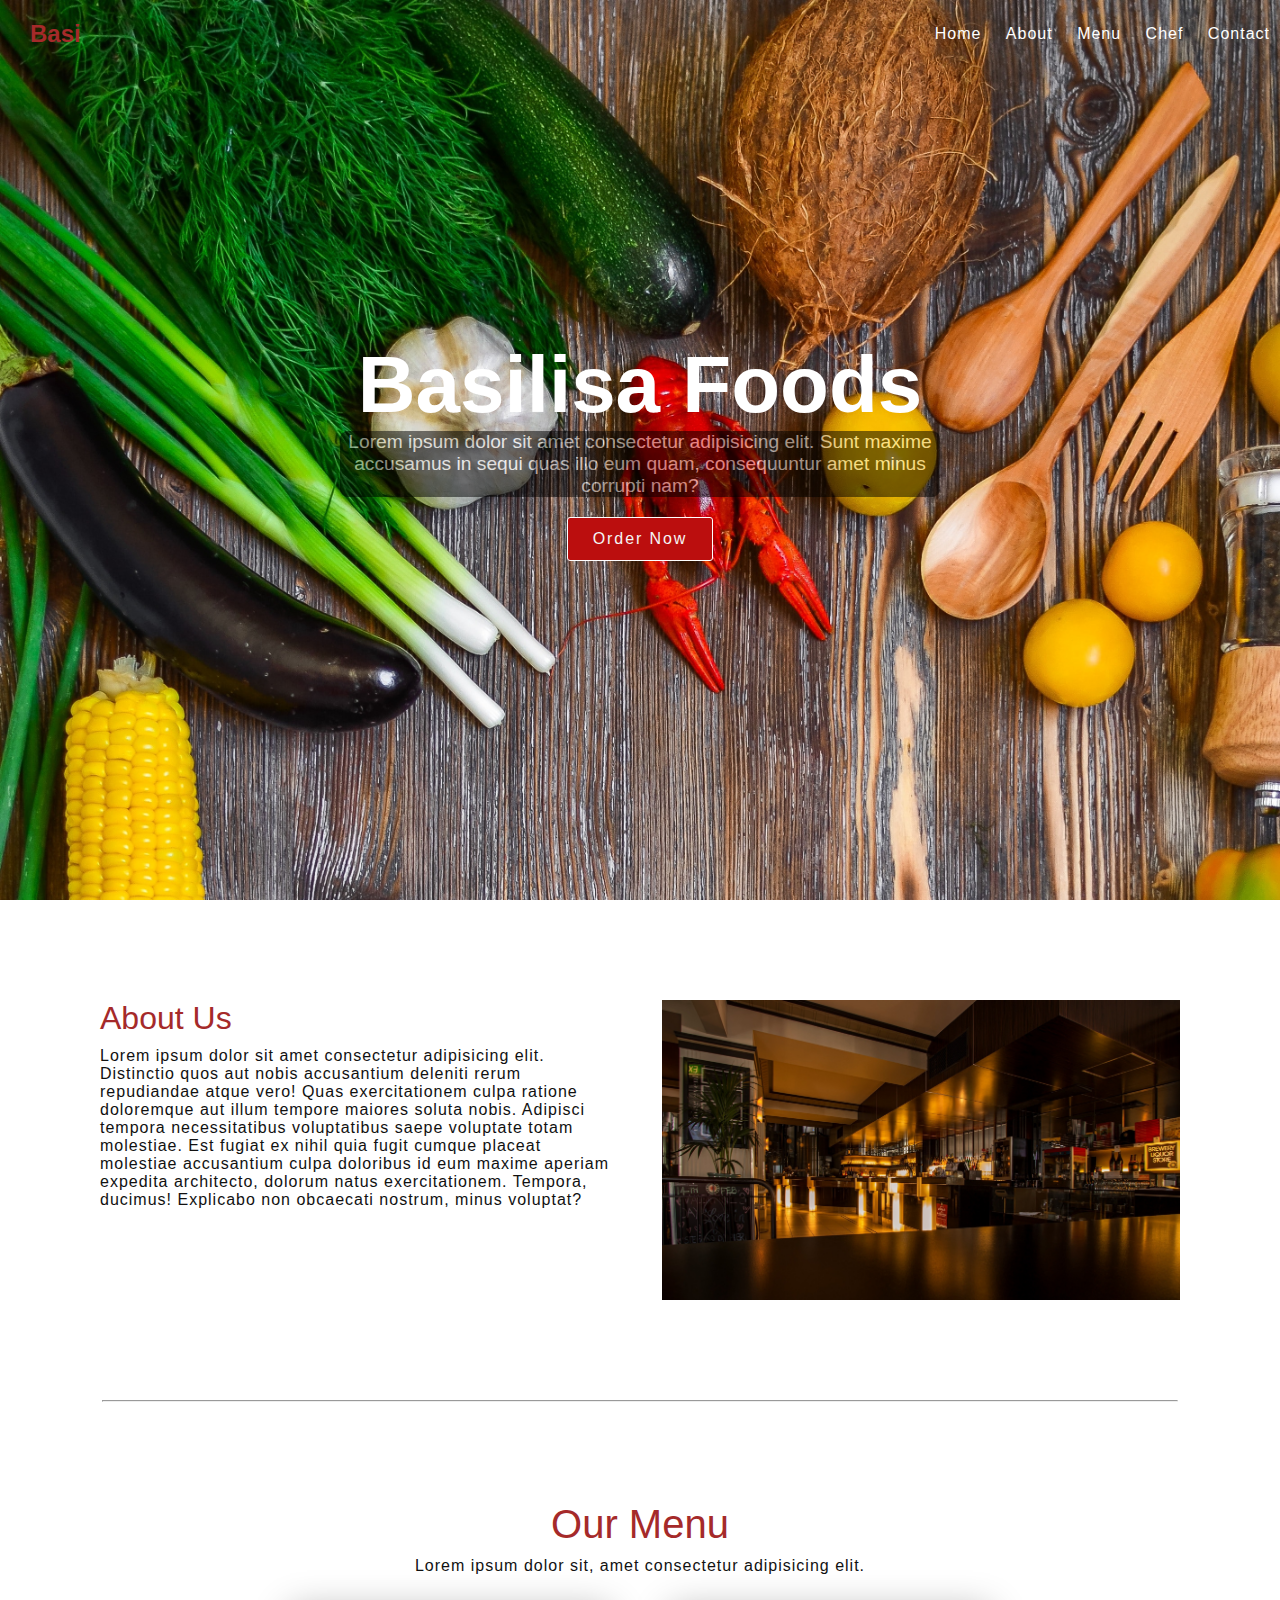
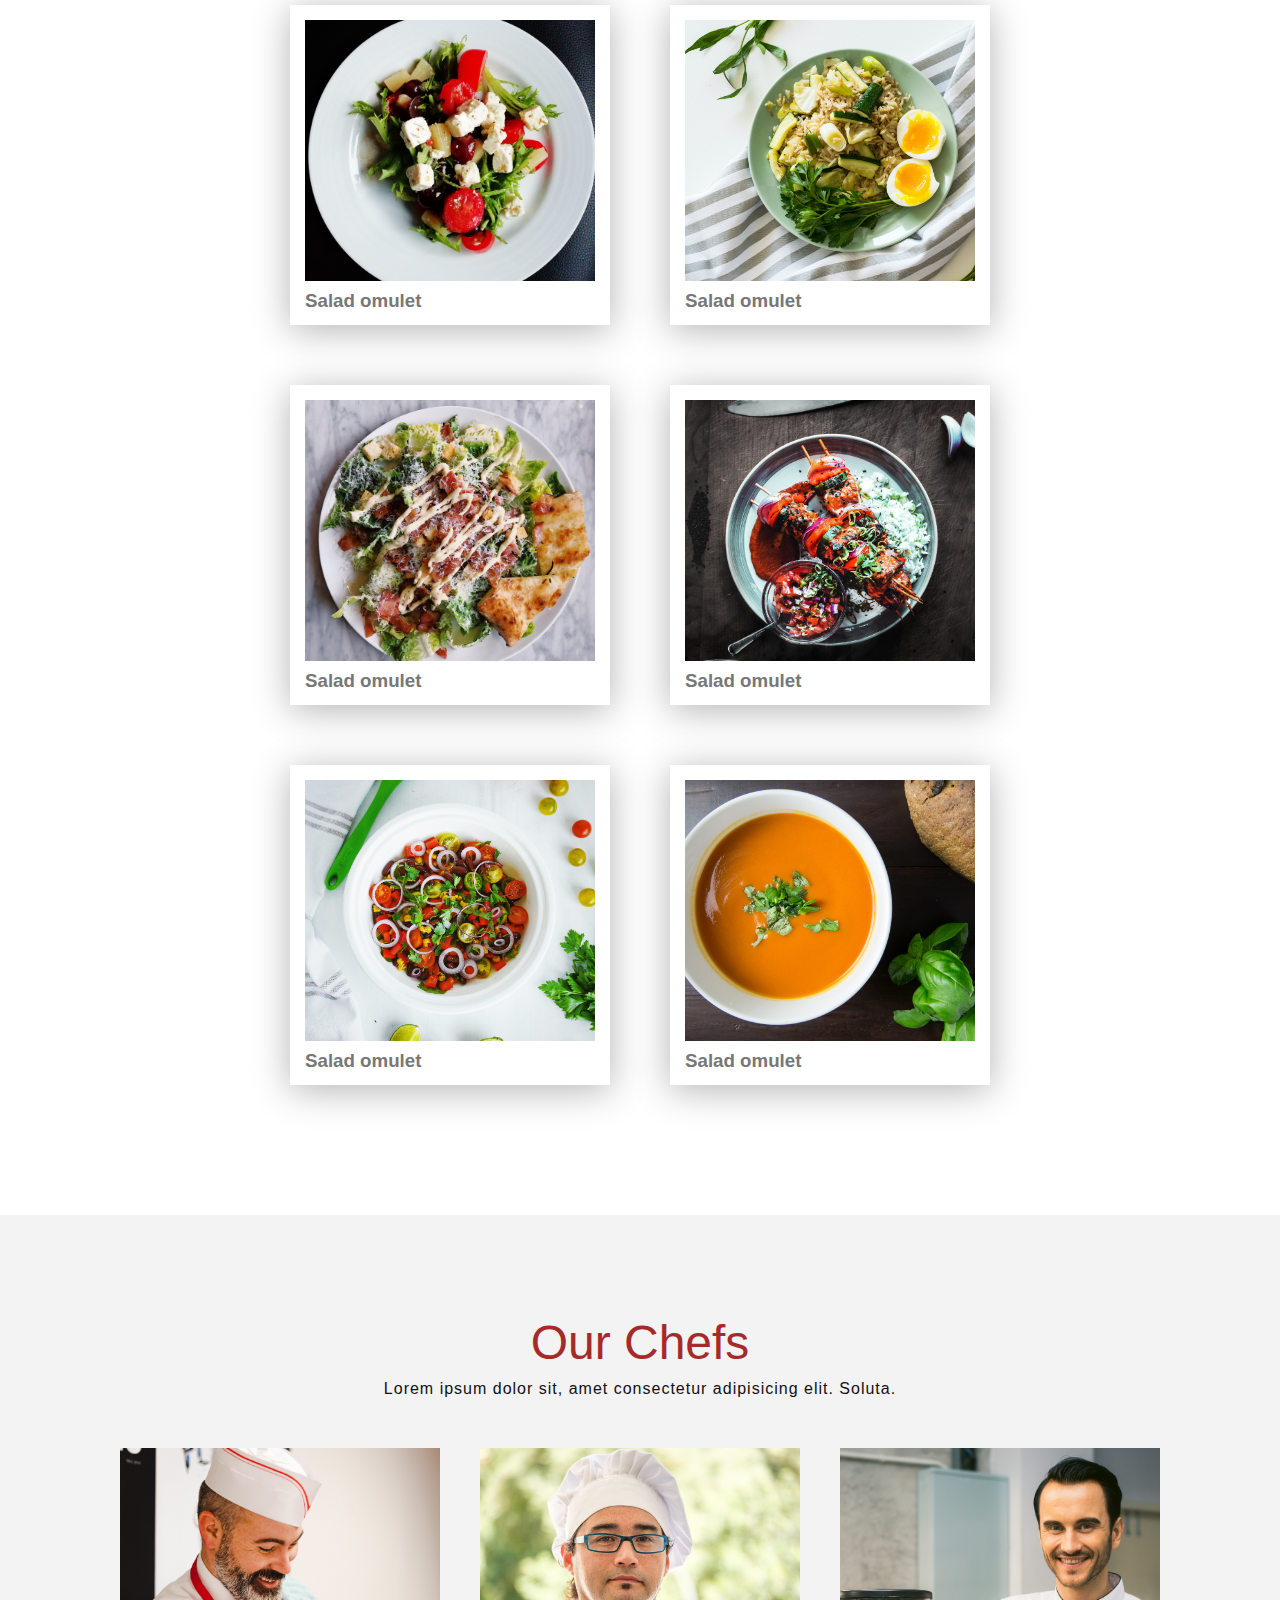
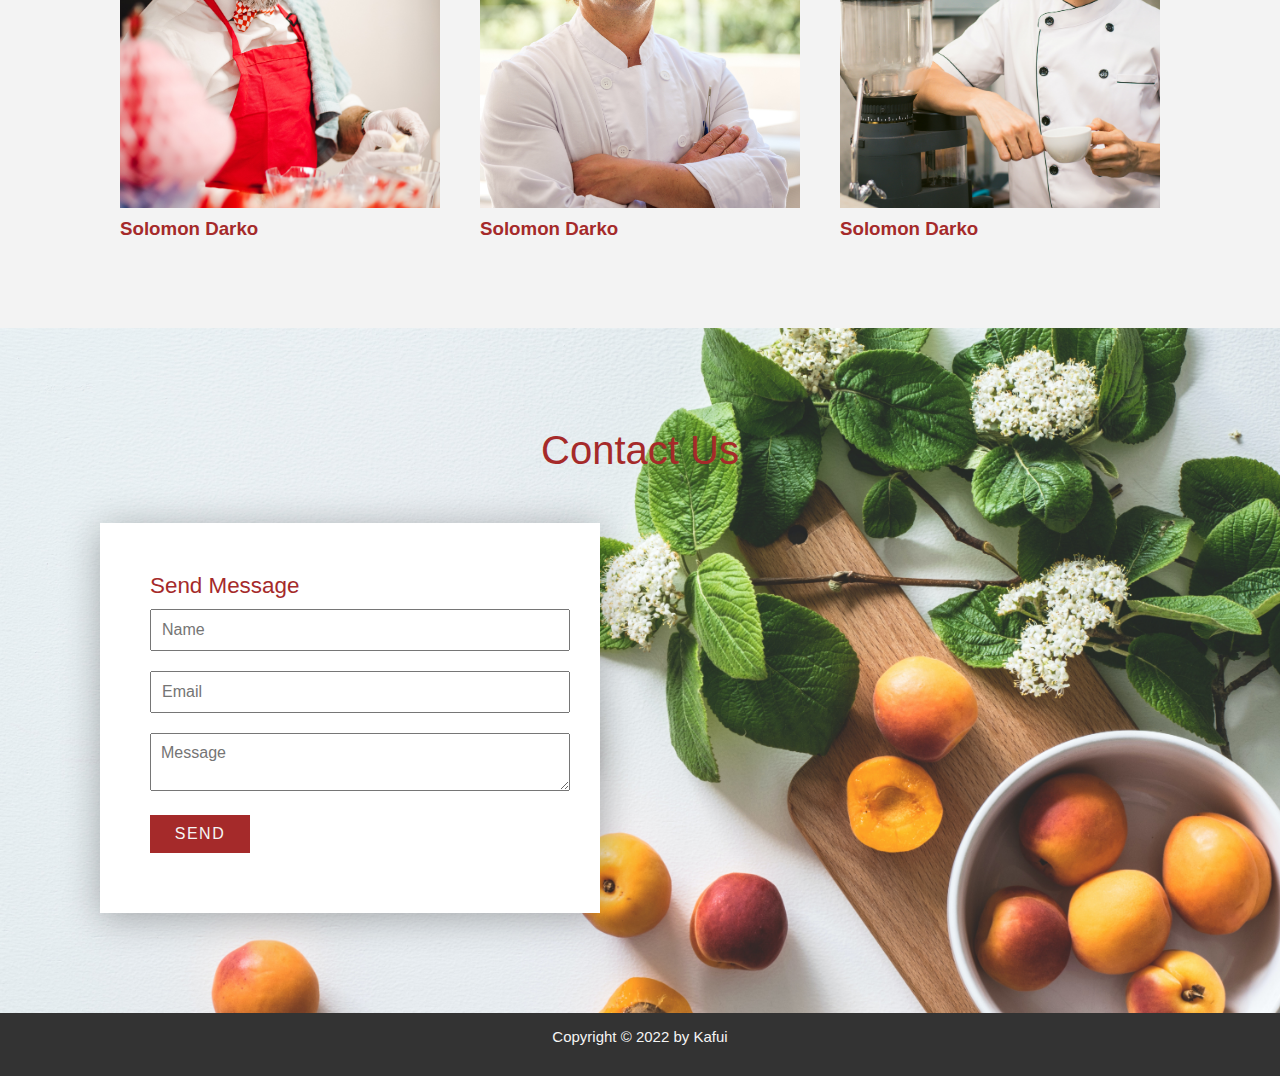
<file: index.html>
<!DOCTYPE html>
<html lang="en">
<head>
    <meta charset="UTF-8">
    <meta http-equiv="X-UA-Compatible" content="IE=edge">
    <meta name="viewport" content="width=device-width, initial-scale=1.0">
    <title>Restaurante</title>
    <link rel="stylesheet" href="foods.css">
    <link rel="stylesheet" href="https://use.fontawesome.com/releases/v5.13.0/css/all.css">
</head>
<body>
    <header>
        <h2>Basi</h2>
        <button class="btn"><i class="fas fa-align-justify"></i></button>
        <ul>
            <li><a href="#">Home</a></li>
            <li><a href="#about">About</a></li>
            <li><a href="#menu">Menu</a></li>
            <li><a href="#chef">Chef</a></li>
            <li><a href="#contact">Contact</a></li>
             
        </ul>
    </header>
    <section id="banner" class="banner">
        <div class="content">
            <h2>Basilisa Foods</h2>
            <div class="mid">

                <p>Lorem ipsum dolor sit amet consectetur adipisicing elit. Sunt maxime accusamus in sequi quas illo eum quam, consequuntur amet minus corrupti nam?</p>
            </div>
            <a href="#">Order Now</a>
        </div>
    </section>
    
    <section class="about" id="about">
        <div class="row">
            <div class="col">
                <h2>About Us</h2>
                 <p>Lorem ipsum dolor sit amet consectetur adipisicing elit. Distinctio quos aut nobis accusantium deleniti rerum repudiandae atque vero! Quas exercitationem culpa ratione doloremque aut illum tempore maiores soluta nobis. Adipisci tempora necessitatibus voluptatibus saepe voluptate totam molestiae. Est fugiat ex nihil quia fugit cumque placeat molestiae accusantium culpa doloribus id eum maxime aperiam expedita architecto, dolorum natus exercitationem. Tempora, ducimus! Explicabo non obcaecati nostrum, minus voluptat?</p>
            </div>
            <div class="col">
                <div class="imgBx">
                    <img src="rest-place.jpg" alt="" srcset="">
                </div>
            </div>
        </div>
    </section>
    <hr>
    <section class="menu" id="menu">
        <div class="title">
            <h2>Our Menu</h2>
            <p>Lorem ipsum dolor sit, amet consectetur adipisicing elit.</p>
        </div>
        <div class="container">
            <div class="food-box">
                <div class="box1">
                    <img src="food6.jpg" alt="">
                </div>
                <div class="food-text">
                    <h3>Salad omulet</h3>
                </div>
            </div>     
            <div class="food-box">
                <div class="box1">
                    <img src="food4.jpg" alt="">
                </div>
                <div class="food-text">
                    <h3>Salad omulet</h3>
                </div>
            </div>     
            <div class="food-box">
                <div class="box1">
                    <img src="food5.jpg" alt="">
                </div>
                <div class="food-text">
                    <h3>Salad omulet</h3>
                </div>
            </div>     
            <div class="food-box">
                <div class="box1">
                    <img src="food1.jpg" alt="">
                </div>
                <div class="food-text">
                    <h3>Salad omulet</h3>
                </div>
            </div>     
            <div class="food-box">
                <div class="box1">
                    <img src="food3.jpg" alt="">
                </div>
                <div class="food-text">
                    <h3>Salad omulet</h3>
                </div>
            </div>     
            <div class="food-box">
                <div class="box1">
                        <img src="food0.jpg" alt="" >
                </div>
                <div class="food-text">
                    <h3>Salad omulet</h3>
                </div>
                    
            </div>     
         </div>
    </section>
    <section class="chef" id="chef">
        <div class="title">
            <h2>Our Chefs</h2>
            <p>Lorem ipsum dolor sit, amet consectetur adipisicing elit. Soluta.</p>
        <div class="container">
            <div class="chef-bx">
                <div class="chef-img">
                    <img src="chef2.jpg" alt="">
                </div>
                <div class="name">
                    <h3>Solomon Darko</h3>
                </div>
            </div>
            <div class="chef-bx">
                <div class="chef-img">
                    <img src="chef3.jpg" alt="">
                </div>
                <div class="name">
                    <h3>Solomon Darko</h3>
                </div>
            </div>
            <div class="chef-bx">
                <div class="chef-img">
                    <img src="chef1.jpg" alt="">
                </div>
                <div class="name">
                    <h3>Solomon Darko</h3>
                </div>
            </div>
        </div>
        </div>
    </section>
    <section class="contact" id="contact">
        <div class="cont-text">
            <h2>Contact Us</h2>
        </div>
        <div class="contact-form">
            <h3>Send Message</h3>
            <div class="input-bx">
                <input type="text" placeholder="Name">
            </div>
            <div class="input-bx">
                <input type="text" placeholder="Email">
            </div>
            <div class="input-bx">
                <textarea placeholder="Message"></textarea>
            </div>
            <di class="input-bx">
                <input type="button" value="Send">
            </div>    
        </div>

    </section>
    <div class="copyrightText">
        <p>Copyright &copy; 2022 by Kafui</p>
    </div>
    <script >
        let btn = document.querySelector('button')
        let header = document.querySelector('header ul')
        let links = document.querySelectorAll('header ul li a');


        btn.addEventListener('click', function(){
            header.classList.toggle('move')
        })
        links.forEach(element => {
            element.addEventListener('click',()=>{
                header.classList.toggle('move')
            })
            
        });

        
    </script>
</body>
</html>
</file>
<file: foods.css>
*{
    margin: 0;
    padding: 0;
    box-sizing: border-box;
    font-family: sans-serif;
}
p{
    font-weight: 300;
    color: #111;
}
.mid{
    width: 600px;
    background-color: black;
    color: white;
    opacity: .5;
    border-radius: 8px;
}
.banner{
    position: relative;
    display: flex;
    width: 100%;
    min-height: 100vh;
    justify-content: center;
    align-items: center;
    background: url(food2.jpg);
    background-size: cover;
}
.banner .content{
    max-width: 900px;
    text-align: center;

}
.content h2{
    font-size: 5rem;
    color: white;
    text-align: center;
}
.content p{
    font-size: 1.2em;
    color: #fff;
    text-align: center;
}
.content a{
    font-size: 1em;
    color: whitesmoke;
    text-decoration: none;
    display: inline-block;
    margin-top: 20px;
    border: 1px solid white;
    padding: 12px 25px;
    background-color: rgb(187, 14, 14);
    letter-spacing: 1.9px;
    border-radius: 3px;
}


header{
    position: absolute;
    width: 100%;
    display: flex;
    justify-content: space-between;
    align-items: center;
    padding: 20px 10px;
    z-index: 10;
}
header ul li{
    display: inline;

}
header h2{
    color: brown;
    font-weight: 2em;
    margin-left: 20px;
}
header ul li{
    list-style: none;
    margin-left: 20px;
}
header ul li a{
    color: white;
    text-decoration: none;
    font-weight: 300;
    letter-spacing: 1px;
}
header .btn{
    display: none;
    
}

section{
    padding: 100px;
}
.row{
    width: 100%;
    position: relative;
    display: flex;
    justify-content: space-between;
}
.row .col{
    width: 48%;
    position: relative;
}

.row .col .imgBx{
    position: relative;
    width: 100%;
    height: 300px;
} 
.row .col .imgBx img{
    position: absolute;
    top: 0;
    left: 0;
    width: 100%;
    height: 100%;
    object-fit: cover;
}
.row .col h2{
    font-size: 2em;
    font-weight: 300;
    color: brown;
}
.row .col p{
    letter-spacing: 1px;
    margin-top: 10px;
    
}
hr{
    width: 84%;
    margin: auto;
    color: rgb(255, 255, 255);
    text-decoration-thickness: 0.3em;
}

.menu{
    width: 100%; 
    
}
 .title h2{
    color: brown;
    text-align: center;
    font-size: 2.5rem;
    font-weight: 300;
}
.title p{
    text-align: center;
    letter-spacing: 1px;
    margin-top: 10px;
}
.container{
    display: flex;
    justify-content: center;
    flex-direction: row;
    flex-wrap: wrap;
}
.container .food-box{
    width: 320px;
    height: 320px;
    border: 1px solid black;
    margin: 30px;
    border: 15px solid white;
    box-shadow: 0 5px 35px rgba(0,0,0,0.3);
}
.food-box .box1{
    width: 100%;
    height: 100%;
    

}
.food-box .box1 img{
    width: 100%;
    height: 90%;    
    object-fit: cover;
}
.food-box h3{
    color: #777;
    margin-top: -20px;  
}
.chef h2{
    text-align: center;
    font-size: 3rem;
    color: brown;
    font-weight: 300;
}

.container .chef-bx{
    width: 320px;
    height: 360px;
    margin: 20px;
}
.chef-bx .chef-img{
    width: 100%;
    height: 100%;
}
.chef-img img{
    width: 100%;
    height: 100%;
    object-fit:cover;
}
.chef .container{
    padding-top: 30px;

}
.chef-bx .name{
    padding: 10px 0 10px;
    color: brown;
    font-weight: 300;
}
.chef{
    background-color: rgb(243, 243, 243);
}
.cont-text{
    display: flex;
    justify-content: center;
}
.cont-text h2{
    font-size: 2.5rem;
    font-weight: 300;
    color: brown;
}
.contact-form{
    margin-top: 50px;
    padding: 50px 40px;
    background-color: #fff;
    box-shadow: 0 5px 35px rgba(0,0,0,0.3);
    max-width: 500px;
    
}
.contact{
    background: url(food11.jpg);
    background-size: cover;
}
.contact-form h3{
    color: brown;
   margin-left: 10px;
   font-weight: 300;
   font-size: 1.4rem;
}
.contact-form input-bx{
    position: relative;
    width: 100%;
}
.contact input,
.contact textarea
{
    width: 100%;
    padding: 10px;
    margin: 10px;
    color: #777;
    font-size: 16px;
    outline: 0;
}
.contact input[type='button']{
    display: inline-block;
    max-width: 100px;
    background-color: brown;
    color: whitesmoke;
    border: 0;
    text-transform: uppercase;
    letter-spacing: 1.5px;
    cursor: pointer;
    font-weight: 300;
}
.copyrightText{
    min-height: 7vh;
    text-align: center;
    background-color: #333;
}
.copyrightText p{
    font-size: 15px;
    color: whitesmoke;
    padding-top: 15px;
}

header .btn{
    display: none;
}
@media (max-width:820px){
    header{
        background-color: rgb(255, 224, 185);
    
    }
    header ul{   
    position: fixed;
    width: 100%;
    background-color: rgb(243, 240, 240);
    display: flex;
    flex-direction: column;
    justify-content: center;
    align-items: center;
    top: 0;
    right: 0;
    height: 100%;
    font-size: 1.4rem;
    transform: translateX(180%);
    transition: transform ease 3ms;
}



header .btn{
        display: block;
        color: burlywood;
        font-size: 18px;
        border: 0;
        background-color: brown;
    }
    header ul.move{
        transform: translateX(0);
    }

    header ul li{
        margin: 20px;
        
    }
    header ul li a{
        color:brown;

    }
  
    
    .row{   
        display: flex;
        flex-direction: column; 
    }
    .row .col{
        width: 100%;
        margin: 20px;
    }
    
    .container .chef-bx{
        margin: 30px;
    }
    .container .food-box{
        width: 280px;
        height: 280px;
        margin: 15px;
        border: 11px solid white;
        box-shadow: 0 3px 18px rgba(0,0,0,0.3);
}
.banner .content{
    max-width: 600px;

} 
.content h2{
    font-size: 3rem;
}
.mid {
    width: 400px;
}
section{
    padding: 60px;
}
.row {
    display: flex;
    flex-direction: column;
}

.chef h2{
    font-size: 2rem;
}

.chef .container{
    padding-top: 20px;

}
.contact-form{
    margin-top: 40px;
    padding: 40px 30px;
    background-color: #fff;
    box-shadow: 0 5px 35px rgba(0,0,0,0.3);
    max-width: 500px;
    
}


}


@media (max-width:480px){
    section .contact{
        padding: 40px;
    }
    .cont-text h2{
        font-size: 2rem;
    }
    .contact-form{
        margin-top: 20px;
        padding: 30px 20px;
        box-shadow: 0 5px 35px rgba(0,0,0,0.3);
        max-width: 400px;
        
    }
    .content h2{
        font-size: 2.3rem;
    }
    .content p{
        font-size: .9rem;
    }
    .row .col h2{
        font-size: 1.6rem;
    }
    .row .col p{
        font-size: .8rem;
    }
    .row .col .imgBx{
        position: relative;
        height: 200px;
    }   
    .container .food-box{
        width: 240px;
        height: 240px;
        margin: 15px;
        border: 10px solid white;
        box-shadow: 0 3px 18px rgba(0,0,0,0.3);
} 
.title h2{
    font-size: 2rem;
}
.title p{
    font-size: .9rem;
}
.mid {
    width: 300px;
}
.contact-form{
    margin-top: 20px;
    padding: 20px 30px;
    max-width: 400px;
    
}
.cont-text h2{
    font-size: 1.8rem;

}
section{
    padding: 20px;
}
.content a {
    font-size: .8rem;
    display: inline-block;
    margin-top: 20px;
    border: 1px solid white;
    padding: 10px 21px;
    background-color: rgb(187, 14, 14);
    letter-spacing: 1.2px;
    border-radius: 3px;
}
    

}
</file>
